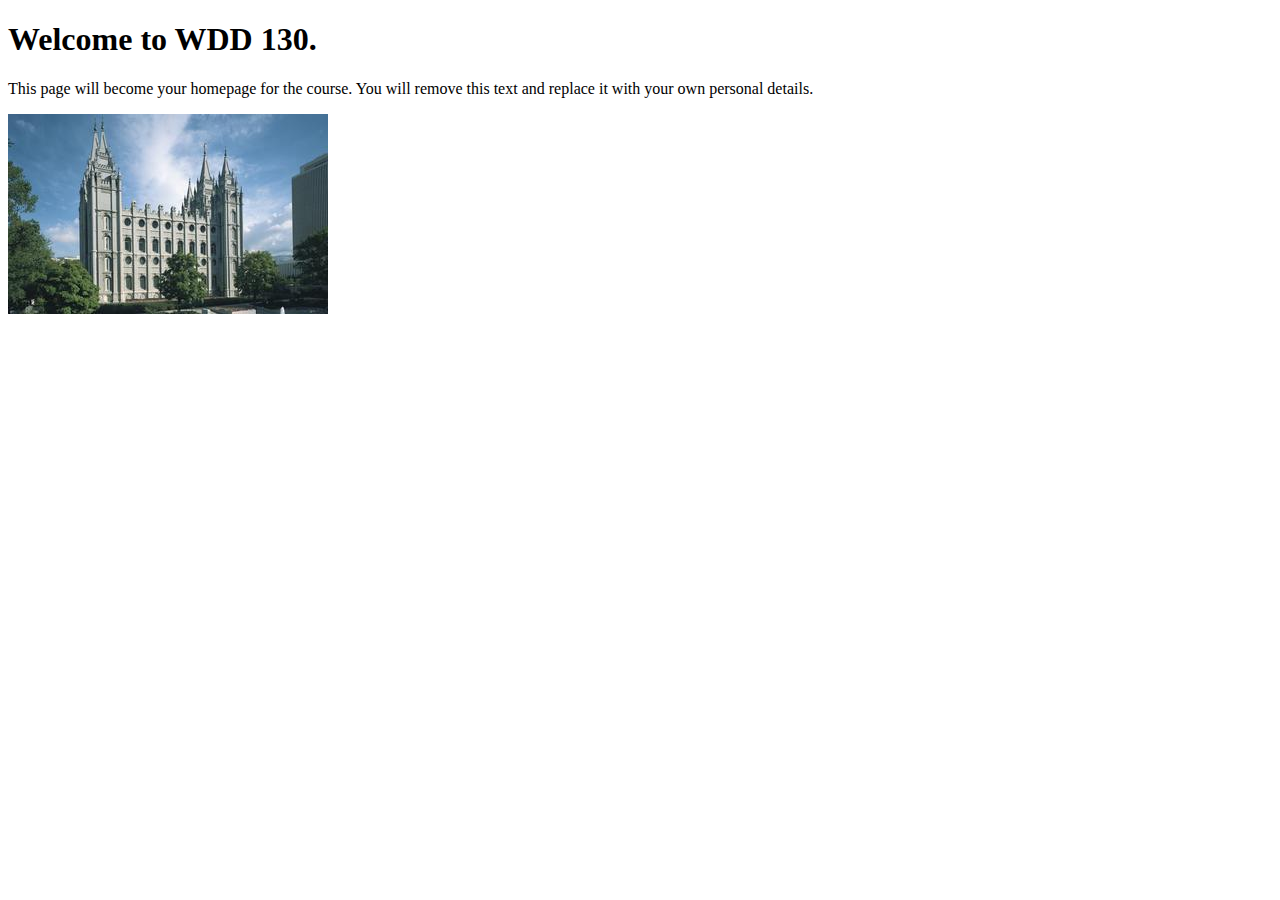
<file: index.html>
<!DOCTYPE html>
<html lang="en">
<head>
    <meta charset="UTF-8">
    <meta name="viewport" content="width=device-width, initial-scale=1.0">
    <title>WDD 130 | Personal Homepage</title>
</head>
<body>
    <h1>Welcome to WDD 130.</h1>
    <p>This page will become your homepage for the course. You will remove this text and replace it with your own personal details.</p>

    <img src="images/salt-lake-temple.jpg" alt="The Salt Lake Temple.">
</body>
</html>
</file>
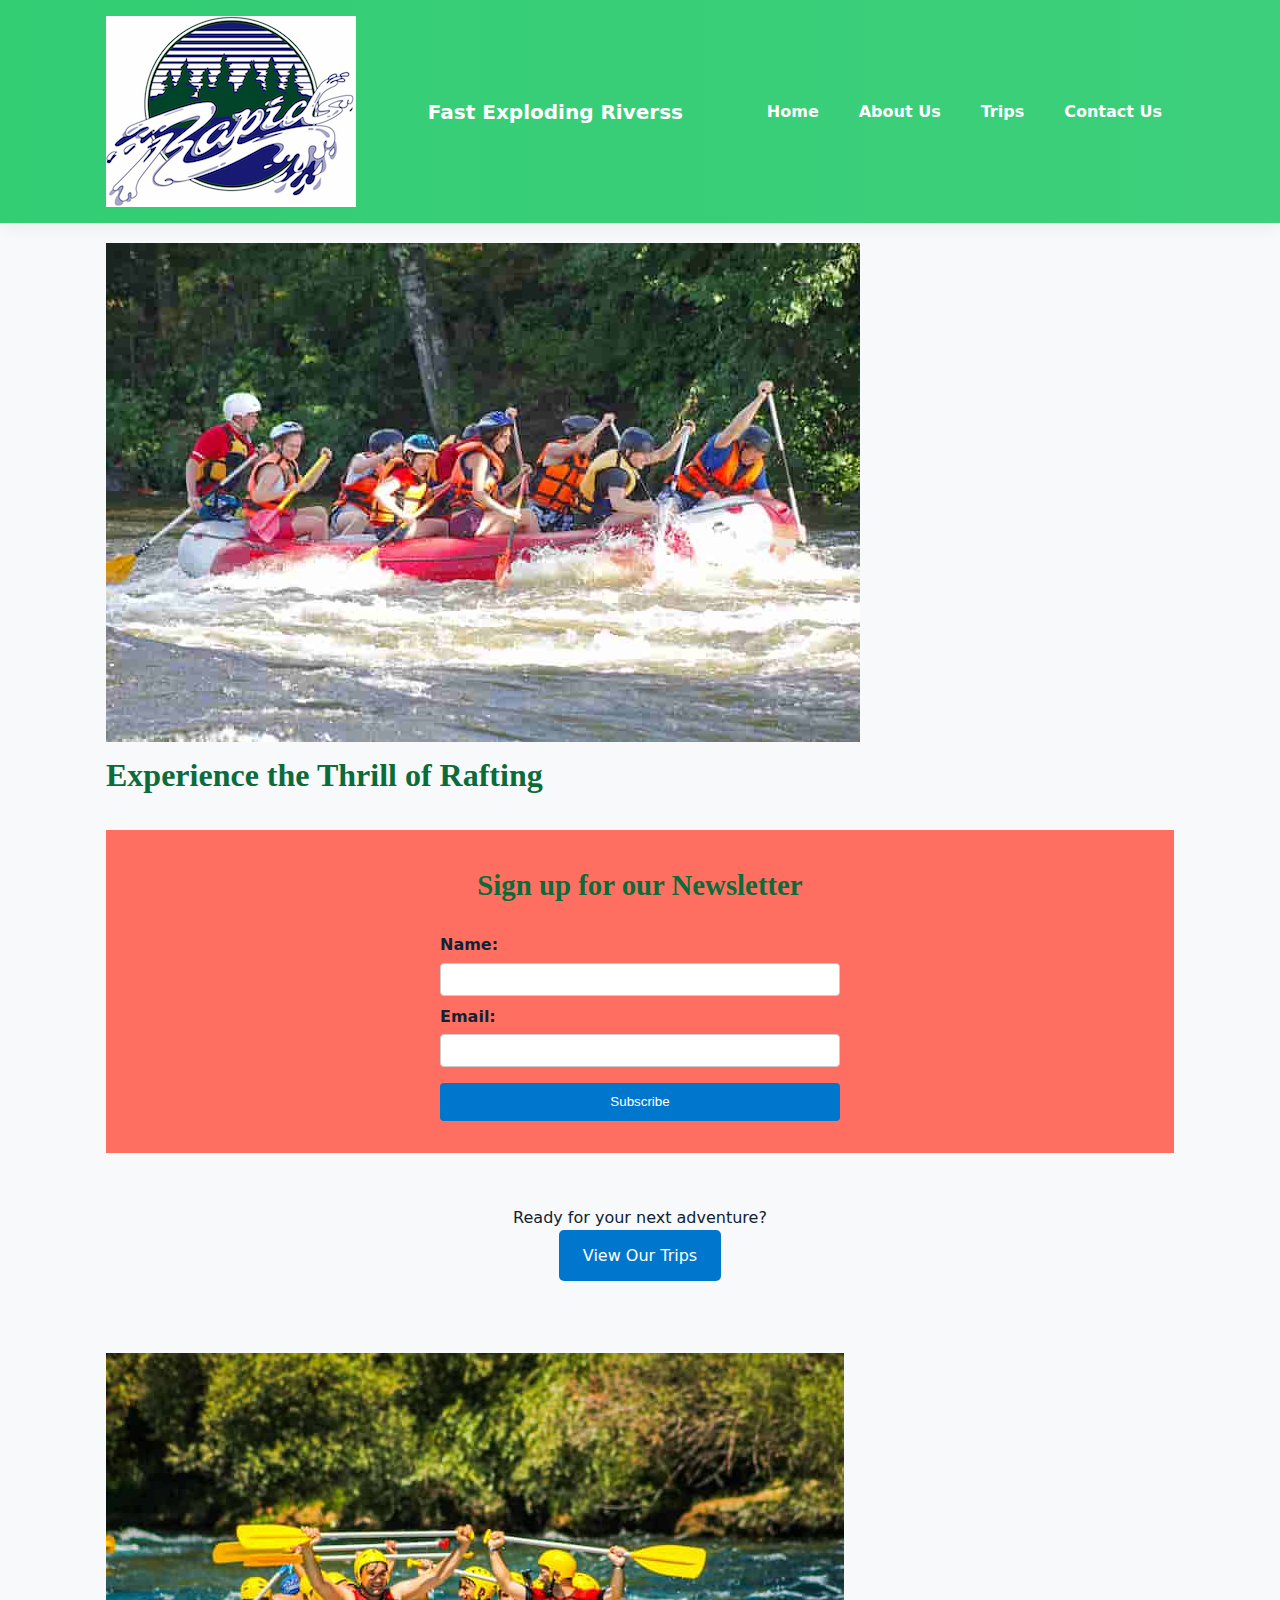
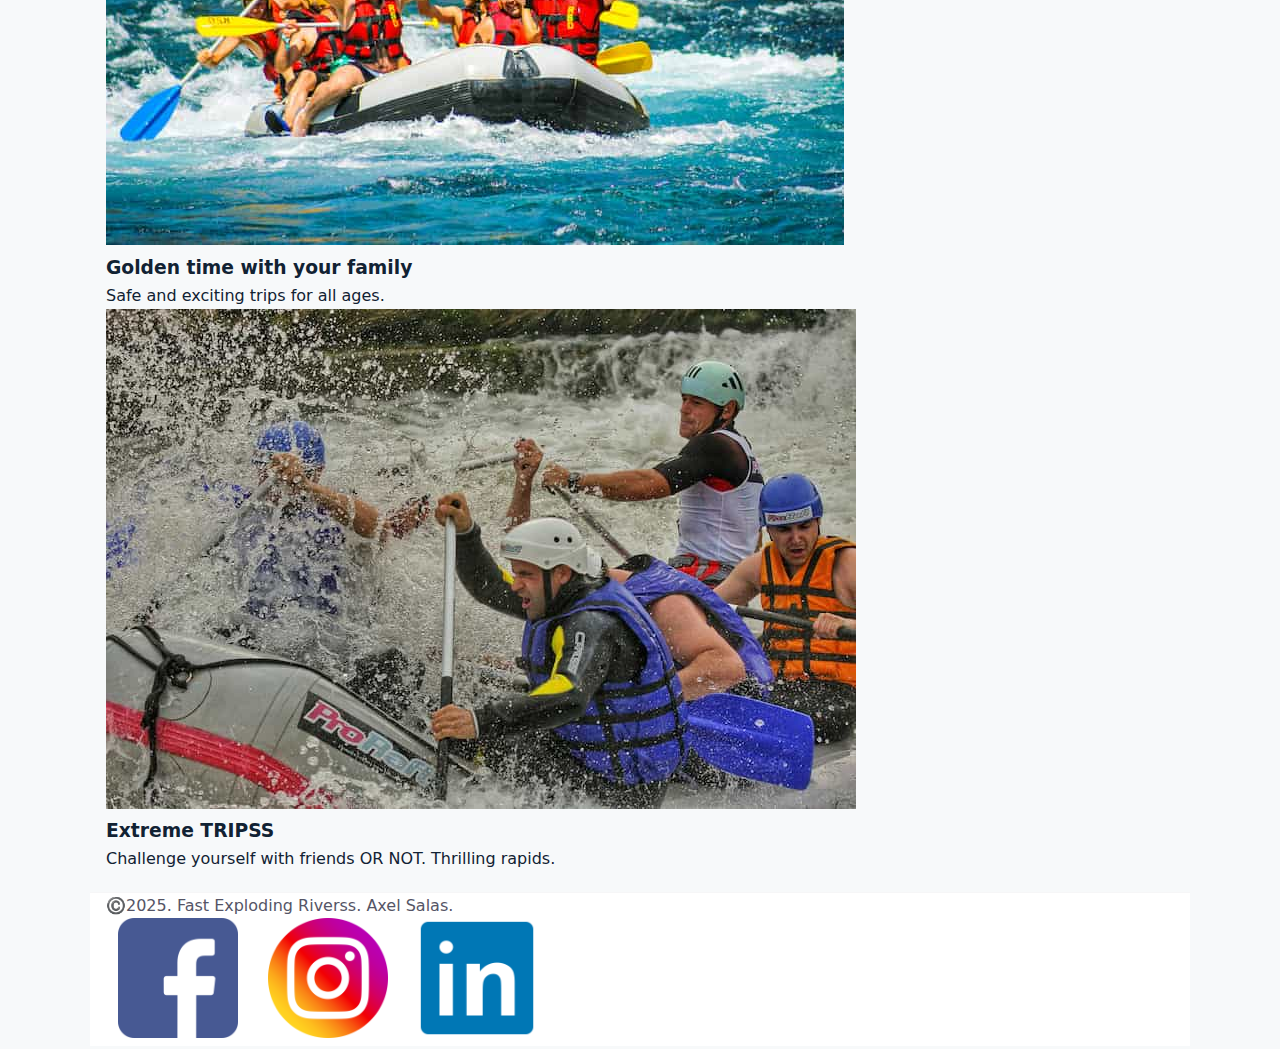
<file: wwr/index.html>
<!DOCTYPE html>
<html lang="en">

<head>
    <meta charset="UTF-8">
    <meta name="viewport" content="width=device-width, initial-scale=1.0">
    <title>Document</title>
    <meta name="author" content="Axel Salas Espinoza">
    <link rel="stylesheet" href="styles/rafting.css">
</head>

<body>
    <header>
        <div class="container">
            <img src="images/wwr_logo.jpg" alt="Image of the logo of the rapids web">
            <div id="logo">Fast Exploding Riverss</div>
            <nav>
                <ul>
                    <li><a href="index.html">Home</a></li>
                    <li><a href="about.html">About Us</a></li>
                    <li><a href="trips.html">Trips</a></li>
                    <li><a href="contact.html">Contact Us</a></li>
                </ul>
            </nav>
        </div>
    </header>

    <main class="container">
        <section class="herohome">
            <img src="images/full_hero_home.jpg" alt="Rafting adventure">
            <h1>Experience the Thrill of Rafting</h1>
        </section>
        <!-- Newsletter form -->
        <section class="newsletter">
            <h2>Sign up for our Newsletter</h2>
            <form>
                <label for="name">Name:</label>
                <input type="text" id="name" name="name" required>

                <label for="email">Email:</label>
                <input type="email" id="email" name="email" required>

                <button type="submit">Subscribe</button>
            </form>
        </section>
        <section class="cta">
            <p>Ready for your next adventure?</p>
            <a href="trips.html" class="btn">View Our Trips</a>
        </section>
        <section class="offerings">
            <div class="grid">
                <div>
                    <img src="images/family.jpg" alt="Family rafting">
                    <h3>Golden time with your family</h3>
                    <p>Safe and exciting trips for all ages.</p>
                </div>
                <div>
                    <img src="images/extreme.jpg" alt="Extreme rafting">
                    <h3>Extreme TRIPSS</h3>
                    <p>Challenge yourself with friends OR NOT. Thrilling rapids.</p>
                </div>
            </div>
        </section>

    </main>

    <footer class="container">
        <p>©️2025. Fast Exploding Riverss. Axel Salas.</p>

        <nav class="socialmedia">
            <a href="https://facebook.com">
                <img src="images/facebook_wwr.png" alt="facebook Icon" width="120">
            </a>
            <a href="https://instagram.com">
                <img src="images/inst_wwr.png" alt="instagram Icon" width="120">
            </a>
            <a href="https://linkedin.com">
                <img src="images/linkd.png" alt="LinkedIn Icon" width="120">
            </a>
        </nav>


    </footer>


</body>

</html>
</file>
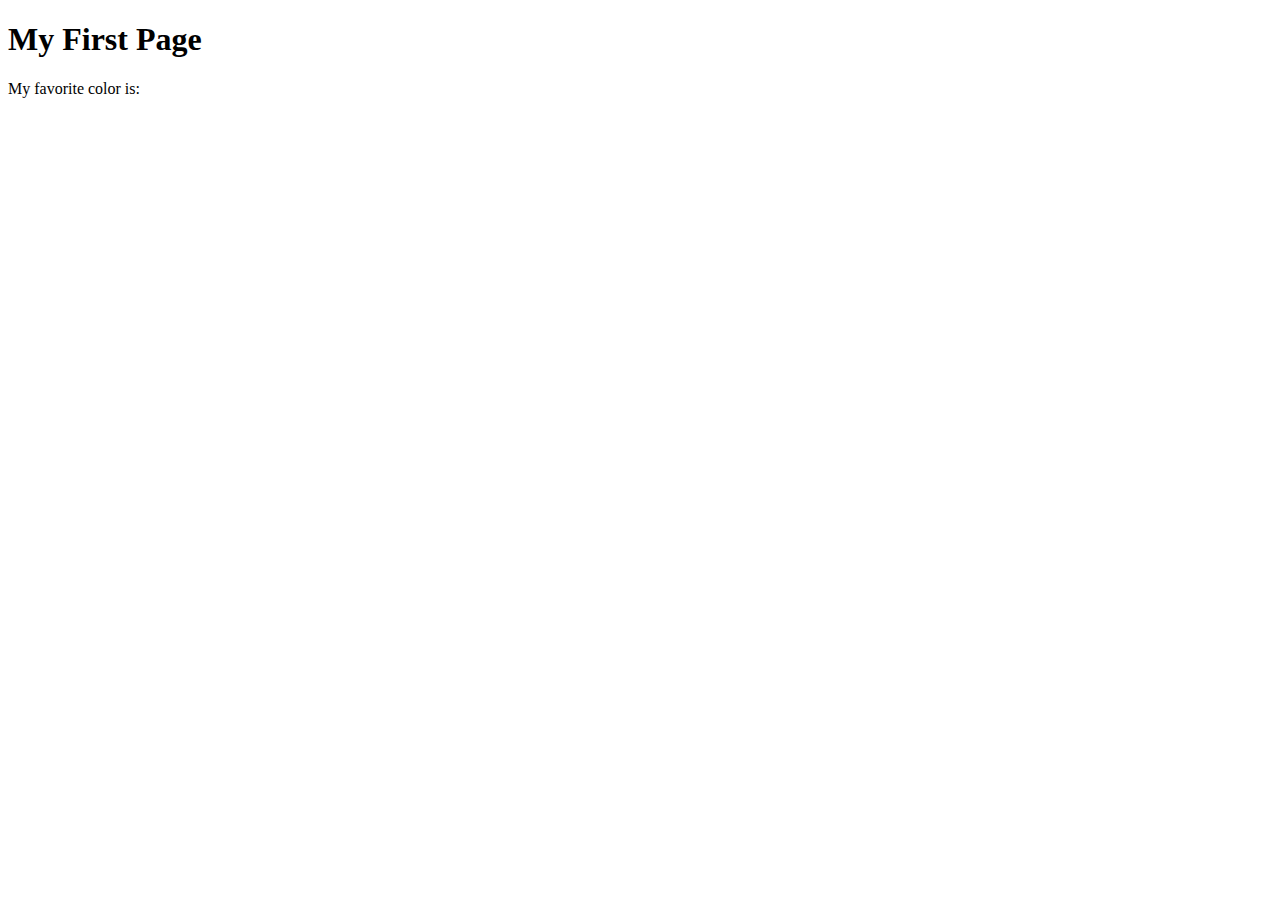
<file: week01/first-page.html>
<!DOCTYPE html>
<html lang="en">
<head>
    <meta charset="UTF-8">
    <meta name="viewport" content="width=device-width, initial-scale=1.0">
    <title>My First Page</title>
</head>
<body>
    <h1>My First Page</h1>
    <p>My favorite color is: </p>
</body>
</html>
</file>
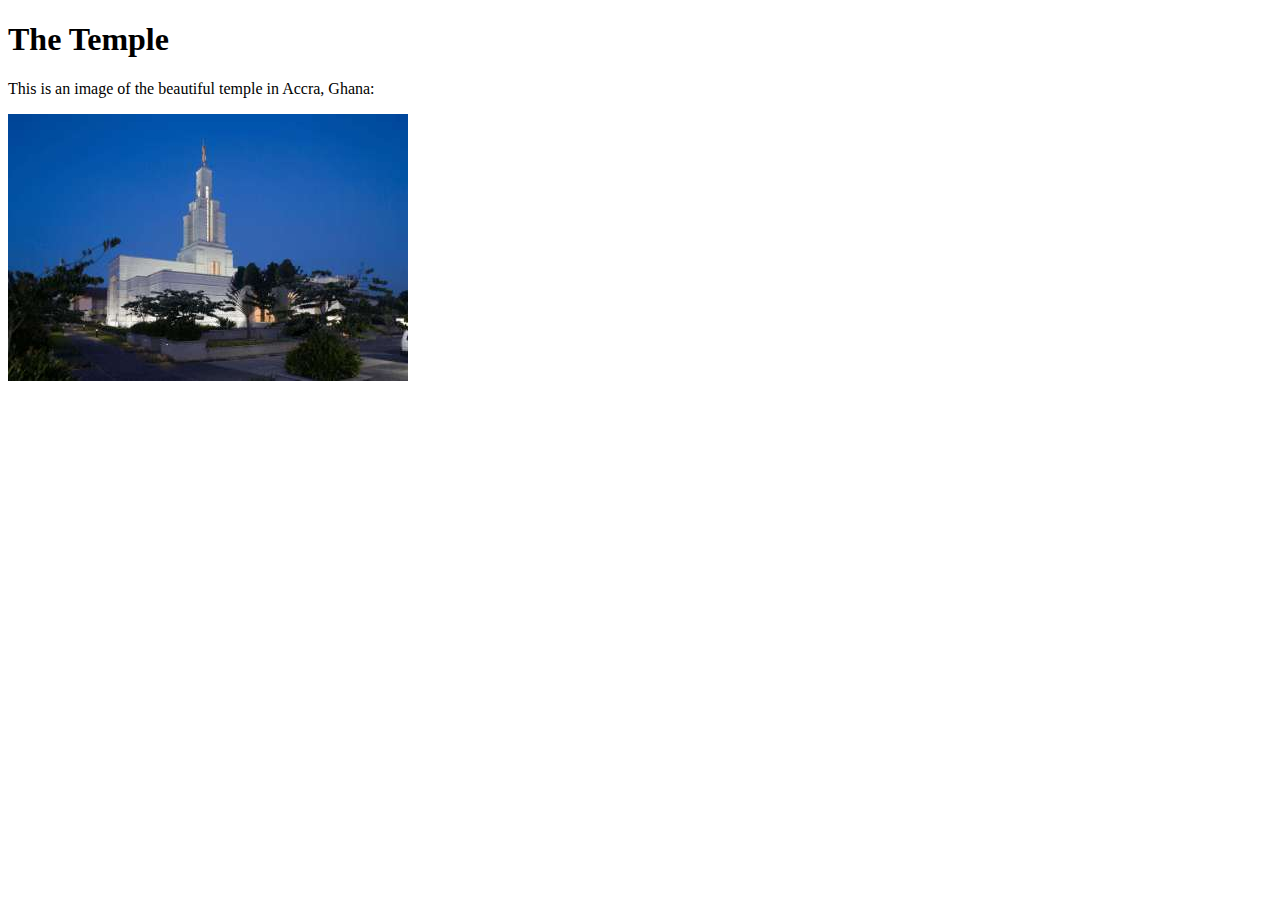
<file: week01/images-solution.html>
<!DOCTYPE html>
<html lang="en">
<head>
    <meta charset="UTF-8">
    <meta name="viewport" content="width=device-width, initial-scale=1.0">
    <title>Temple Image</title>
</head>
<body>
    <h1>The Temple</h1>
    <p>This is an image of the beautiful temple in Accra, Ghana:</p>
    <img src="images/temple-small.jpg" alt="The Accra Ghana Temple">
    
</body>
</html>
</file>
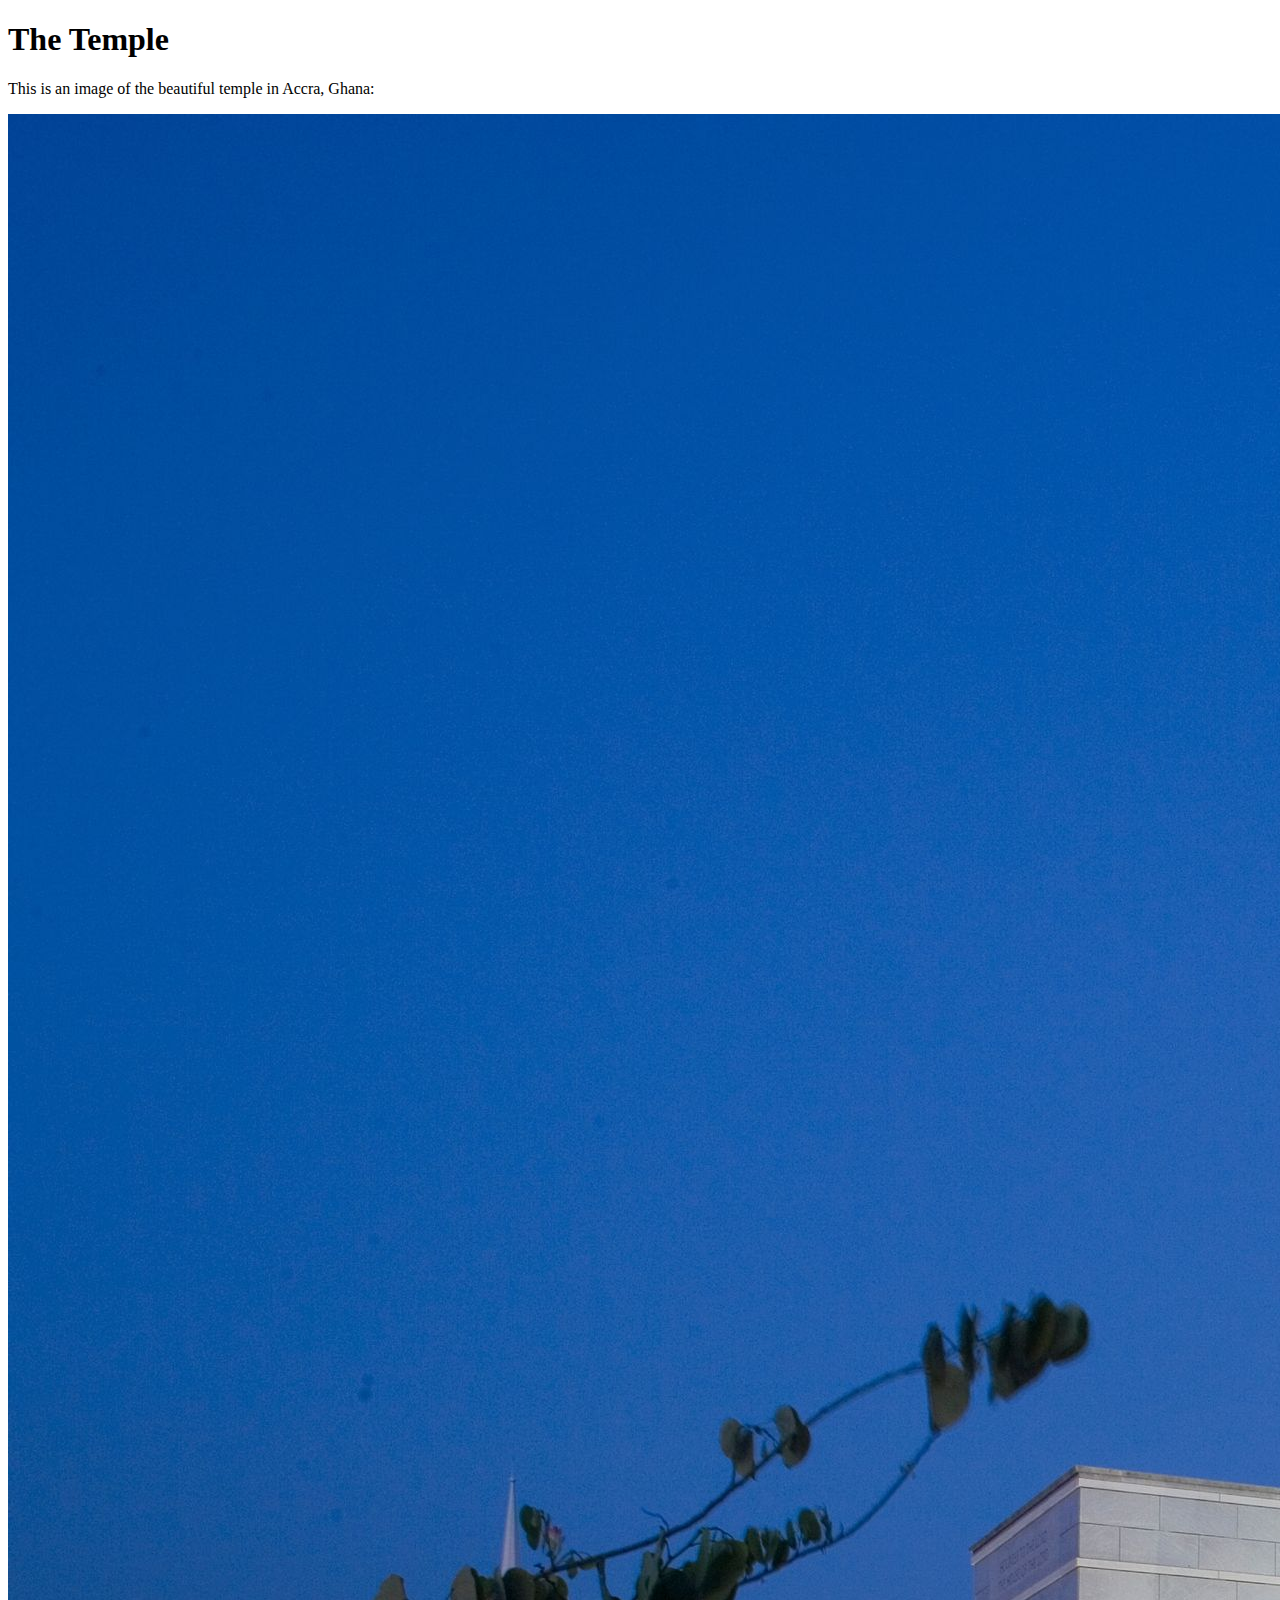
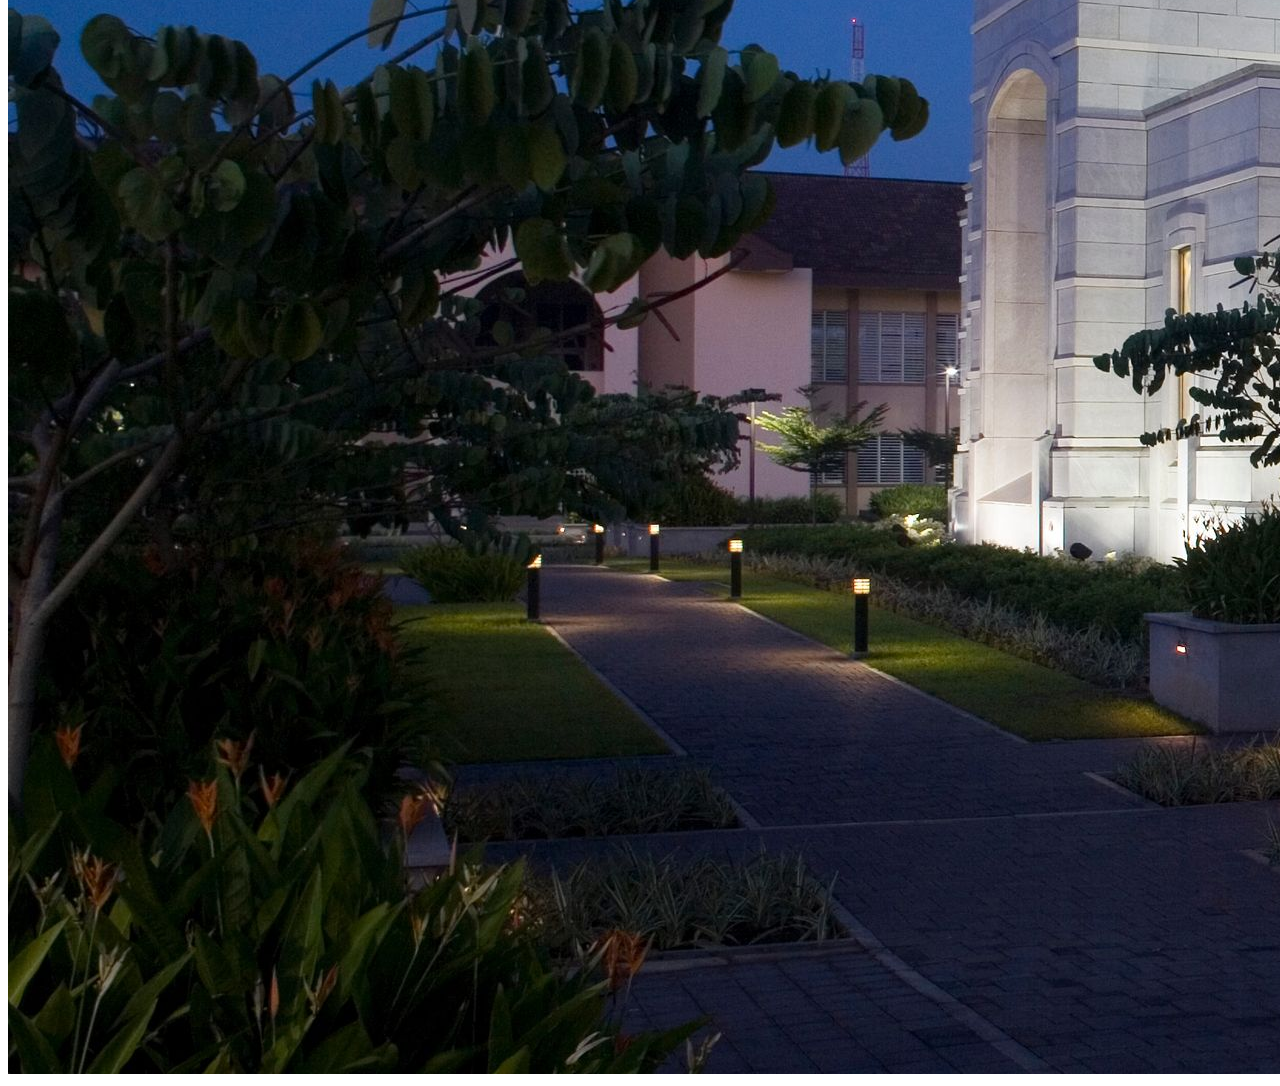
<file: week01/images.html>
<!DOCTYPE html>
<html lang="en">
<head>
    <meta charset="UTF-8">
    <meta name="viewport" content="width=device-width, initial-scale=1.0">
    <title>Temple Image</title>
</head>
<body>
    <h1>The Temple</h1>
    <p>This is an image of the beautiful temple in Accra, Ghana:</p>
    <img src="images/temple-large.jpeg" alt="The Accra Ghana Temple">
    
</body>
</html>
</file>
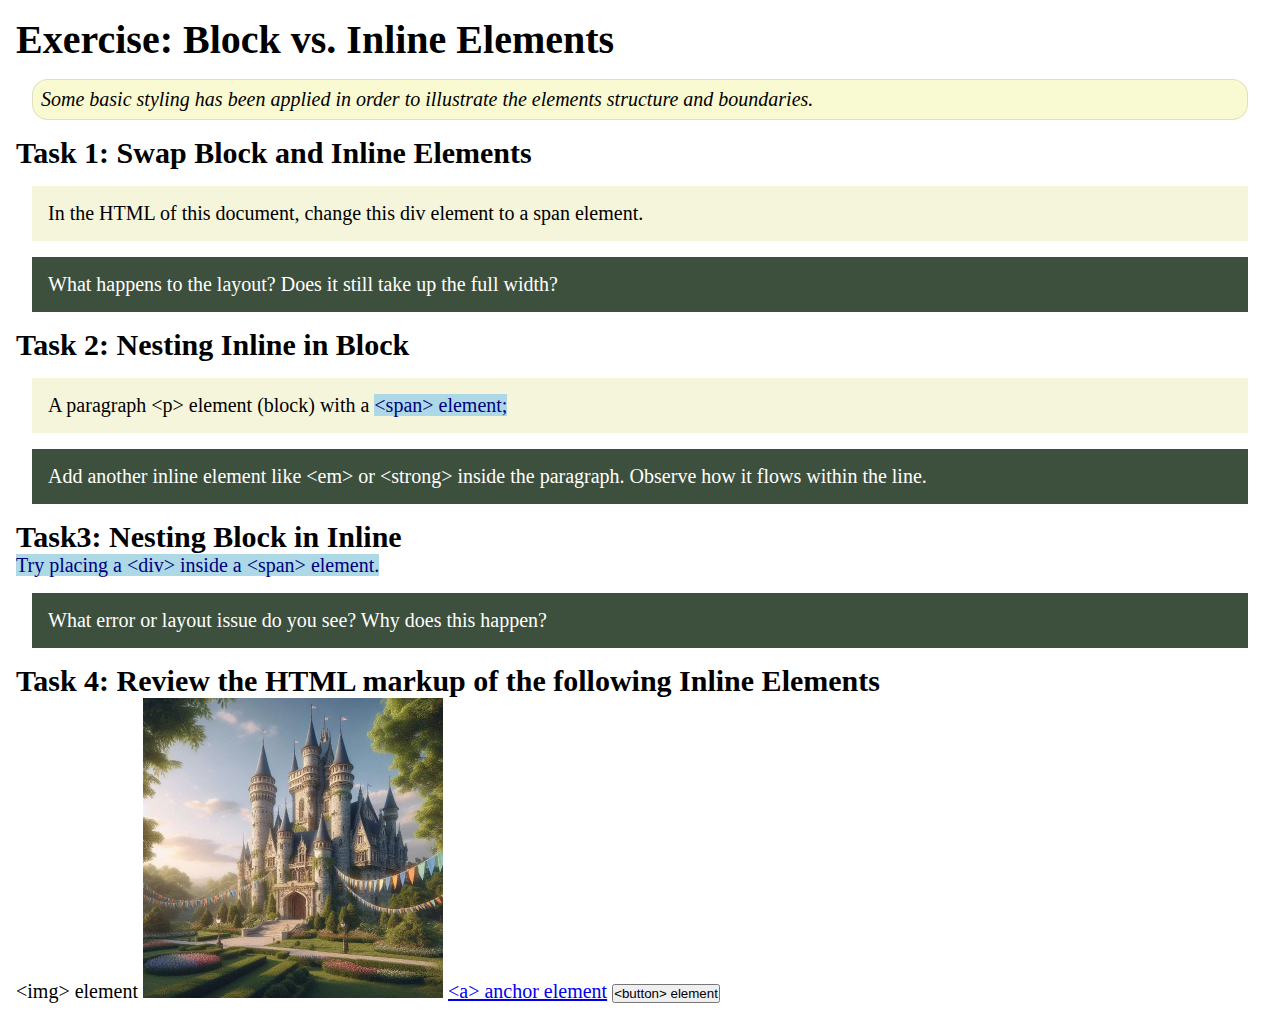
<file: week02/block-vs-inline.html>
<!DOCTYPE html>
<html lang="en">

<head>
    <meta charset="UTF-8">
    <meta name="viewport" content="width=device-width, initial-scale=1.0">
    <title>Exercise: Block vs. Inline Elements</title>
    <link rel="stylesheet" href="styles/block-vs-inline.css">
</head>

<body>
    <main>
        <h1>Exercise: Block vs. Inline Elements</h1>
        <p class="note">Some basic styling has been applied in order to illustrate the elements structure and
            boundaries.</p>

        <h2>Task 1: Swap Block and Inline Elements</h2>
        <div>In the HTML of this document, change this div element to a span element.</div>

        <p class="question">What happens to the layout? Does it still take up the full width?</p>

        <h2>Task 2: Nesting Inline in Block</h2>
        <p>A paragraph &lt;p&gt; element (block) with a <span>&lt;span&gt; element;</span></p>
        <p class="question">Add another inline element like &lt;em&gt; or &lt;strong&gt; inside the paragraph. Observe
            how it flows within the line.</p>

        <h2>Task3: Nesting Block in Inline</h2>
        <span>Try placing a &lt;div&gt; inside a &lt;span&gt; element.</span>
            <p class="question">What error or layout issue do you see? Why does this happen?</p>


            <h2>Task 4: Review the HTML markup of the following Inline Elements</h2>
        &lt;img&gt; element
        <img src="images/castle.webp" alt="placeholder image (images are inline)" width="300" height="300">
        <a href="https://churchofjesuschrist.org">&lt;a&gt; anchor element</a>
        <button type="button">&lt;button&gt; element</button>
    </main>
</body>

</html>
</file>
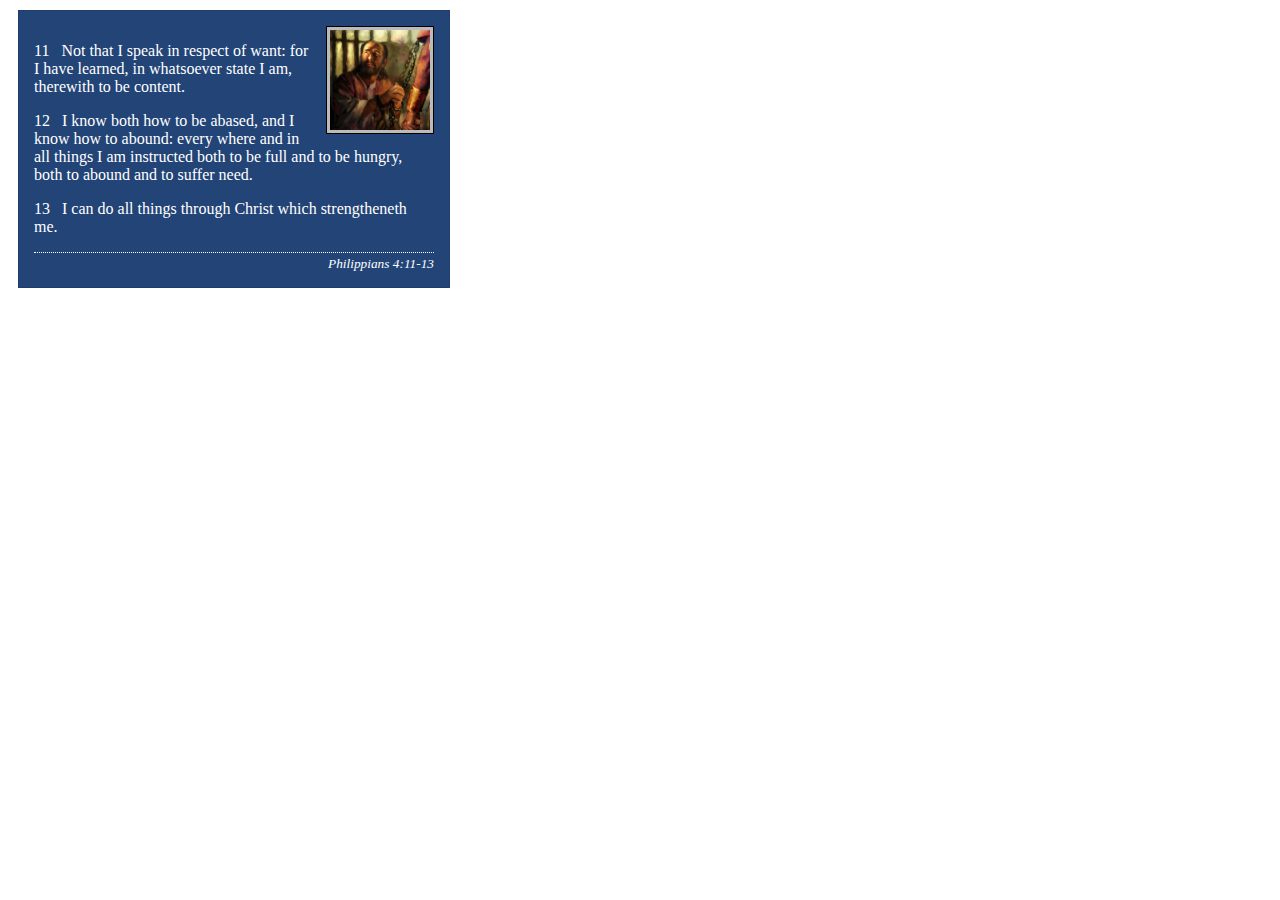
<file: week02/box-model-solution.html>
<!DOCTYPE html>
<html lang="en">
<head>
    <meta charset="UTF-8">
    <meta name="viewport" content="width=device-width, initial-scale=1.0">
    <title>Box Model Activity</title>
    <link rel="stylesheet" href="styles/box-model-solution.css">
</head>
<body>
    <main>
        <div class="callout">
            <img src="images/apostle-paul-imprisoned.webp" alt="Paul the Apostle - Imprisoned in Rome" width="200" height="200">
            <blockquote>
                <p>11 &nbsp; Not that I speak in respect of want: for I have learned, in whatsoever state I am, therewith to be content.</p>
                <p>12 &nbsp; I know both how to be abased, and I know how to abound: every where and in all things I am instructed both to be full and to be hungry, both to abound and to suffer need.</p>
                <p>13 &nbsp; I can do all things through Christ which strengtheneth me.</p>
            </blockquote>
            <cite>Philippians 4:11-13</cite>
        </div>
    </main>
</body>
</html>
</file>
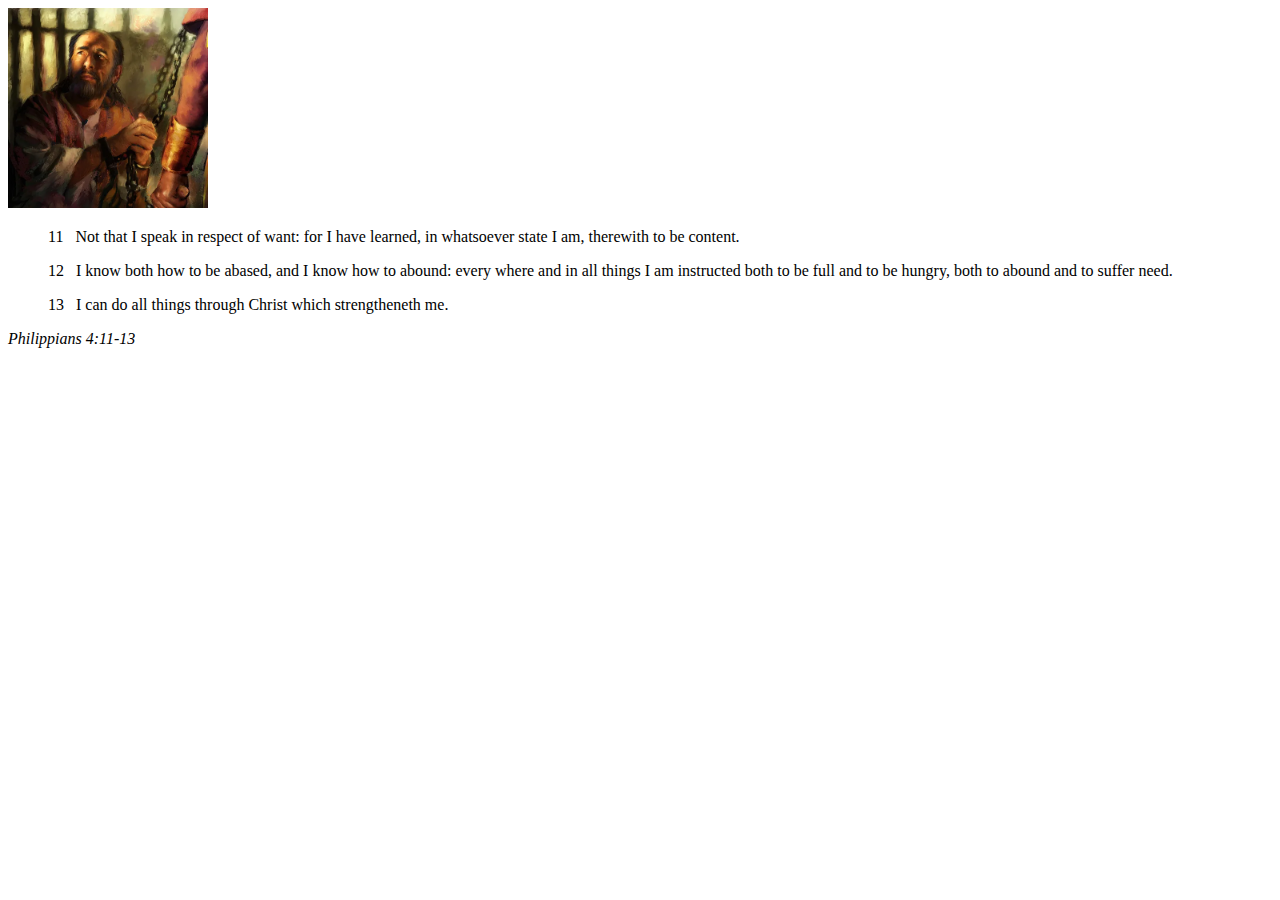
<file: week02/box-model.html>
<!DOCTYPE html>
<html lang="en">
<head>
    <meta charset="UTF-8">
    <meta name="viewport" content="width=device-width, initial-scale=1.0">
    <title>Box Model Activity</title>
</head>
<body>
    <main>
        <div class="callout">
            <img src="images/apostle-paul-imprisoned.webp" alt="Paul the Apostle - Imprisoned in Rome" width="200" height="200">
            <blockquote>
                <p>11 &nbsp; Not that I speak in respect of want: for I have learned, in whatsoever state I am, therewith to be content.</p>
                <p>12 &nbsp; I know both how to be abased, and I know how to abound: every where and in all things I am instructed both to be full and to be hungry, both to abound and to suffer need.</p>
                <p>13 &nbsp; I can do all things through Christ which strengtheneth me.</p>
            </blockquote>
            <cite>Philippians 4:11-13</cite>
        </div>
    </main>
</body>
</html>
</file>
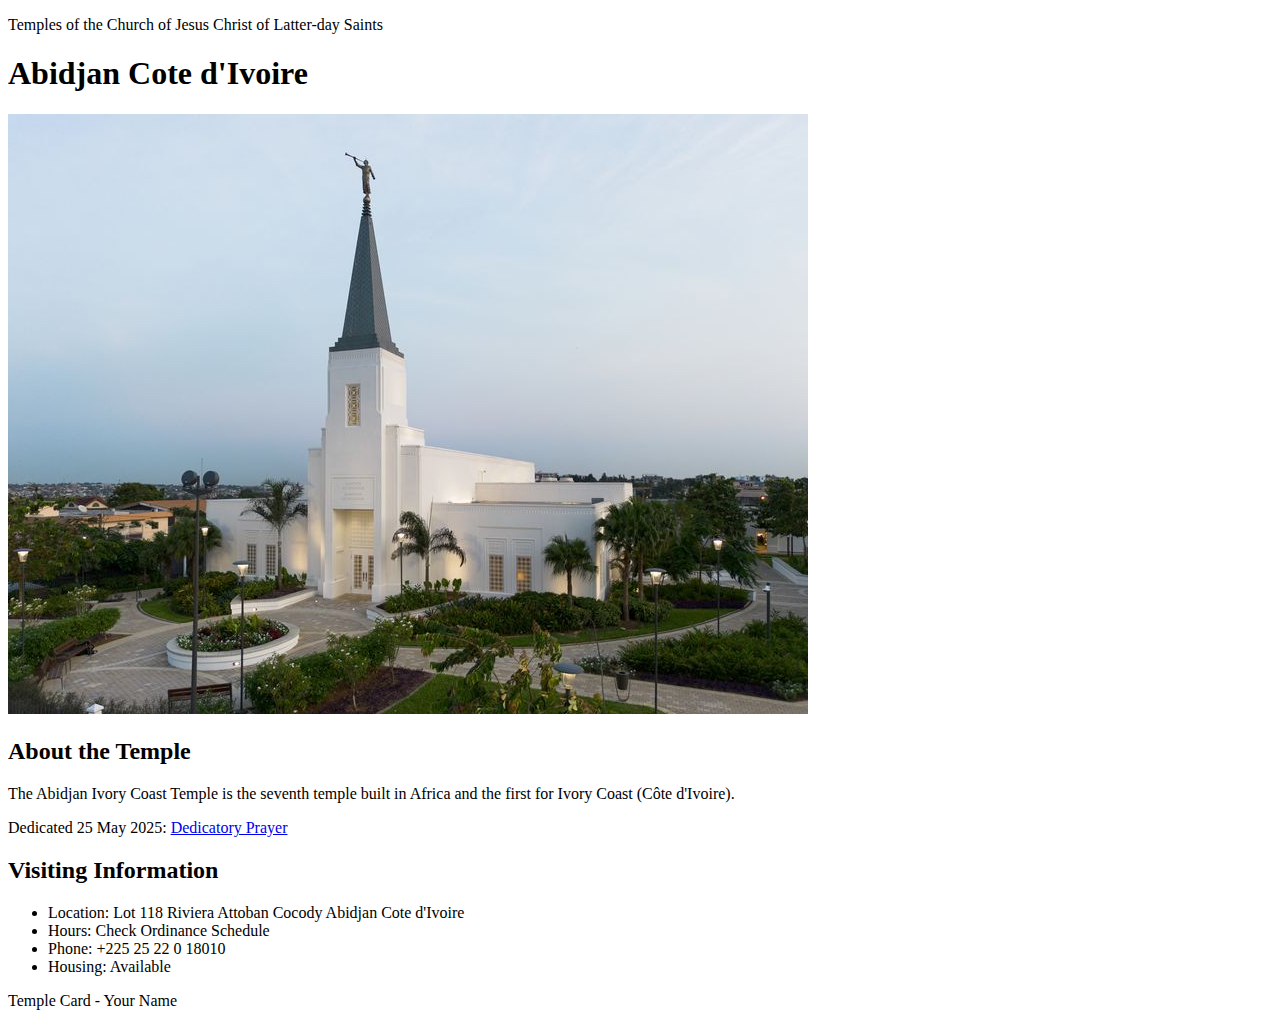
<file: week02/temple.html>
<!DOCTYPE html>
<html lang="en">

<head>
    <meta charset="UTF-8">
    <meta name="viewport" content="width=device-width, initial-scale=1.0">
    <title>Temple Card - Abidjan Cote d'Ivoire</title>
</head>

<body>
    <header>
        <p>Temples of the Church of Jesus Christ of Latter-day Saints</p>
    </header>
    <main>
        <h1>Abidjan Cote d'Ivoire</h1>
        <picture>
            <img src="images/abidjan-ivory-coast.jpeg" alt="Abidjan Cote d'Ivoire Temple">
        </picture>
        <section>
            <h2>About the Temple</h2>
            <p>The Abidjan Ivory Coast Temple is the seventh temple built in Africa and the first for Ivory Coast (Côte
                d'Ivoire).</p>
            <p>Dedicated 25 May 2025: <a
                    href="https://www.churchofjesuschrist.org/temples/dedicatory-prayer/abidjan-ivory-coast-temple/2025-05-25?lang=eng"
                    target="_blank" rel="noopener noreferrer">Dedicatory Prayer</a></p>
        </section>
        <section>
            <h2>Visiting Information</h2>
            <ul>
                <li>Location: Lot 118 Riviera Attoban Cocody Abidjan Cote d'Ivoire</li>
                <li>Hours: Check Ordinance Schedule</li>
                <li>Phone: +225 25 22 0 18010</li>
                <li>Housing: Available</li>
            </ul>
        </section>
    </main>
    <footer>
        <p>Temple Card - Your Name</p>
    </footer>
</body>

</html>
</file>
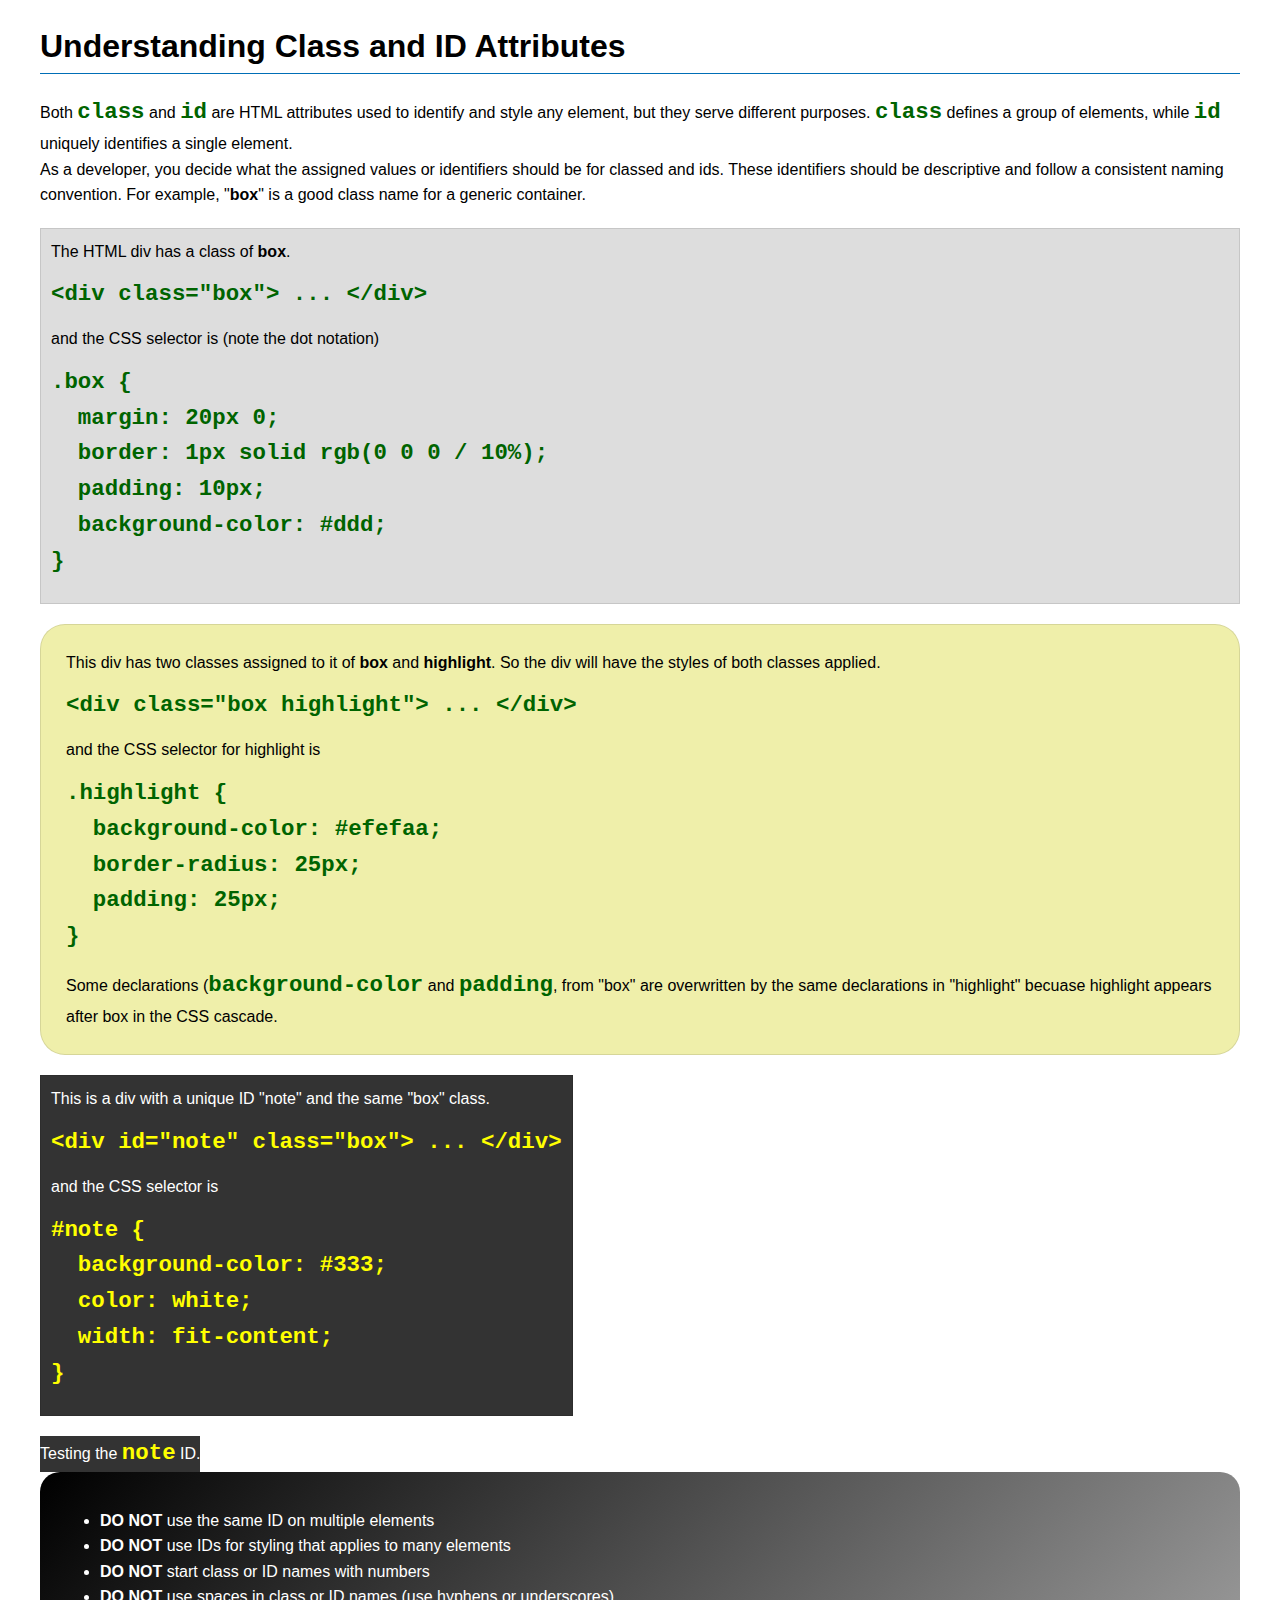
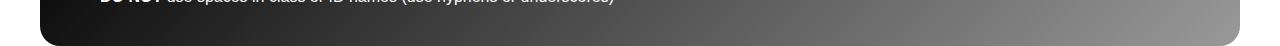
<file: week03/class-and-id.html>
<!DOCTYPE html>
<html lang="en">

<head>
    <meta charset="UTF-8">
    <meta name="viewport" content="width=device-width, initial-scale=1.0">
    <title>Class vs ID Attributes</title>
    <link rel="stylesheet" href="styles/class-and-id.css">
</head>

<body>
    <h1>Understanding Class and ID Attributes</h1>
    <p>Both <code>class</code> and <code>id</code> are HTML attributes used to identify and style any element, but they
        serve different purposes. <code>class</code> defines a group of elements, while <code>id</code> uniquely
        identifies a single element.</p>
    <p>As a developer, you decide what the assigned values or identifiers should be for classed and ids. These
        identifiers should be
        descriptive and follow a consistent naming convention. For example, "<strong>box</strong>" is a good class name
        for a generic container.</p>
    <div class="box">
        <p>The HTML div has a class of <strong>box</strong>.</p>
        <pre><code class="html">&lt;div class="box"&gt; ... &lt;/div&gt;</code></pre>
        and the CSS selector is (note the dot notation)
        <pre><code class="css">.box {
  margin: 20px 0;
  border: 1px solid rgb(0 0 0 / 10%);
  padding: 10px;
  background-color: #ddd; 
}</code></pre>
    </div>

    <div class="box highlight">
        <p>This div has two classes assigned to it of <strong>box</strong> and <strong>highlight</strong>. So the div
            will have the styles of both classes applied.</p>
        <pre><code class="html">&lt;div class="box highlight"&gt; ... &lt;/div&gt;</code></pre>
        and the CSS selector for highlight is
        <pre><code class="css">.highlight {
  background-color: #efefaa;
  border-radius: 25px;
  padding: 25px;
}</code></pre>
<p>Some declarations (<code>background-color</code> and <code>padding</code>, from "box" are overwritten by the same declarations in "highlight" becuase highlight appears after box in the CSS cascade.</p>
    </div>

    <div id="note" class="box">
        <p>This is a div with a unique ID "note" and the same "box" class.</p>
        <pre><code class="html">&lt;div id="note" class="box"&gt; ... &lt;/div&gt;</code></pre>
        and the CSS selector is
        <pre><code class="css">#note {
  background-color: #333;
  color: white;
  width: fit-content;
}</code></pre>
    </div>

    <div id="note">
        <p>Testing the <code>note</code> ID.</p>
    </div>

    <section id="best-practice">
        <ul>
            <li><strong>DO NOT</strong> use the same ID on multiple elements</li>
            <li><strong>DO NOT</strong> use IDs for styling that applies to many elements</li>
            <li><strong>DO NOT</strong> start class or ID names with numbers</li>
            <li><strong>DO NOT</strong> use spaces in class or ID names (use hyphens or underscores)</li>
        </ul>
    </section>




</body>

</html>
</file>
<file: wwr/styles/rafting.css>
:root{
  --primary-color: #2ECC71;     
  --secondary-color: #FF6F61;   
  --accent1-color: #1E90FF;     
  --accent2-color: #FFFFFF;     
  --muted-bg: #f7f9fa;
  --heading-font: "Abril Fatface", "Georgia", serif;
  --body-font: "Quattrocento Sans", system-ui, sans-serif;
}


*{ box-sizing: 
  border-box; margin:0; padding:0;
}


.container{ max-width: 1100px;
   margin: 0 auto;
   padding: 0 1rem; 
  }


body{
  font-family: var(--body-font);
  color: #123; /* texto base oscuro */
  background: var(--muted-bg);
  line-height: 1.6;
  -webkit-font-smoothing:antialiased;
}


header{
  background: linear-gradient(90deg, rgba(46,204,113,0.98), rgba(46,204,113,0.92));
  color: var(--accent2-color);
  padding: 1rem 0;
  box-shadow: 0 4px 18px rgba(16,24,40,0.06);
}

header .container{ display:flex; 
  align-items:center; 
  gap:1rem; 
  justify-content:space-between; 
}
#logo{ display:flex;
  align-items:center; 
  gap:.6rem; 
  font-weight:800; 
  font-size:1.25rem; 
  color:var(--accent2-color); 
}
#logo img{ height:48px; 
  width:auto; 
  border-radius:6px; 
  object-fit:cover; 
}


nav ul{ display:flex; 
  gap:1rem; 
  list-style:none; 
  align-items:center; 
  margin-left:auto; 
}

nav a{
  color:var(--accent2-color);
  text-decoration:none;
  font-weight:700;
  padding:.45rem .75rem;
  border-radius:8px;
 
}
nav a:hover{ background: rgba(255,255,255,0.12); 
transform: translateY(-1px); 
}


section{ padding: 1.25rem 0; 
}

h1, h2{ font-family: var(--heading-font);
   color: #0b6b3a; 
   margin-bottom:.6rem; 
  }

h2{ font-size:1.6rem; 
  text-align:center; 
  color:#0b6b3a; 
}


.hero{
  display: grid;
  grid-template-columns: 1.1fr .9fr;
  gap: 1.5rem;
  align-items: center;
  margin: 1.75rem 0;
}
.hero .hero-img{
  width:100%;
  height:520px;
  object-fit:cover;
  border-radius:12px;
  box-shadow: 0 12px 30px rgba(16,24,40,0.12);
  position: relative;
  overflow: hidden;
}


.hero .hero-title{
  position: absolute;
  left: 2rem;
  top: 2rem;
  background: rgba(0,0,0,0.45);
  color: #fff;
  padding:.8rem 1rem;
  border-radius:8px;
  font-size:1.8rem;
  letter-spacing:.6px;
  box-shadow: 0 8px 20px rgba(0,0,0,0.25);
}


.hero article{
  background: linear-gradient(180deg, #ffffff, #fbfdff);
  padding: 1.25rem;
  border-radius: 12px;
  box-shadow: 0 8px 24px rgba(16,24,40,0.06);
  color: var(--accent1-color);
}

.hero article img{ float:right; 
  width:140px; 
  margin-left:1rem; 
  border-radius:8px;
   object-fit:cover;
   }


.history .columns{
  display: grid;
  grid-template-columns: 1fr 420px 1fr;
  gap: 1rem;
  align-items: center;
  margin-top: .75rem;
}
.history .columns img{ width:100%; 
  height:320px; 
  object-fit:cover;
  border-radius:10px; 
  box-shadow: 0 8px 20px rgba(16,24,40,0.06); }


.gallery-row{
  display: grid;
  grid-template-columns: repeat(4, 1fr);
  gap: 1rem;
  margin-top: .75rem;
}
.gallery-row figure{
  background:#fff;
  padding:.6rem;
  border-radius:10px;
  text-align:center;
  box-shadow: 0 6px 18px rgba(16,24,40,0.06);
}
.gallery-row img{ width:100%; 
  height:160px; 
  object-fit:cover; 
  border-radius:8px;
 }


footer{
  background:#fff;
  padding:1.25rem 0;
  margin-top:2rem;
  border-top: 1px solid rgba(16,24,40,0.04);
}

footer p{ color:#556; }


a.cta{
  display:inline-block;
  background: var(--secondary-color);
  color:#fff;
  padding:.6rem 1rem;
  border-radius:8px;
  font-weight:700;
  text-decoration:none;
  box-shadow: 0 8px 20px rgba(255,111,97,0.18);
}

a.cta:hover{ transform: translateY(-3px); 
}

/* I used IA in the media part because i dont knowed what more to do and it looked horrible. */
@media (max-width: 1000px){
  .hero{ grid-template-columns: 1fr; }
  .history .columns{ grid-template-columns: 1fr; }
  .gallery-row{ grid-template-columns: repeat(2, 1fr); }
  .hero .hero-img{ height:420px; }
} 
     
@media (max-width: 520px){
  nav ul{ gap:.5rem; font-size:.95rem; }
  .gallery-row{ grid-template-columns: 1fr; }
  .hero .hero-img{ height:320px; }
  .hero article img{ width:100px; float:none; display:block; margin:0 auto 1rem; }
  .hero .hero-title{ left: .8rem; top: .8rem; font-size:1.1rem; }
}

/* Home */
.hero {
  position: relative;        
  width: 100%;               
  max-height: 500px;         
  overflow: hidden;          
}

.hero img {
  width: 100%;               
  height: auto;              
  display: block;            
}

.hero h1 {
  position: absolute;        
  top: 40%;                  
  left: 10%;                
  color: white;              
  font-size: 2.5rem;         
  text-shadow: 2px 2px 5px rgba(0,0,0,0.7); 
}


.newsletter {
  background-color: #FF6F61; 
  padding: 2rem;
  text-align: center;
}

.newsletter h2 {
  margin-bottom: 1rem;
  font-size: 1.8rem;
}

.newsletter form {
  display: flex;
  flex-direction: column;  
  max-width: 400px;
  margin: 0 auto;            
}

.newsletter label {
  margin-top: 0.5rem;
  font-weight: bold;
  text-align: left;
}

.newsletter input {
  padding: 0.5rem;
  margin-top: 0.3rem;
  border: 1px solid #ccc;
  border-radius: 4px;
}

.newsletter button {
  margin-top: 1rem;
  padding: 0.7rem;
  background-color: #0077cc;
  color: white;
  border: none;
  border-radius: 4px;
  cursor: pointer;
}

.cta {
  text-align: center;
  margin: 2rem 0;
}

.cta .btn {
  display: inline-block;
  padding: 0.8rem 1.5rem;
  background-color: #0077cc;
  color: white;
  text-decoration: none;
  border-radius: 5px;
}

.cta .btn:hover {
  background-color: #005fa3;
}

.trips-grid {
  display: grid;
  grid-template-columns: repeat(auto-fit, minmax(250px, 1fr));
  gap: 2rem;
  margin: 2rem 0;
}

.trip img {
  width: 100%;
  border-radius: 8px;
}

.trip h3 {
  margin-top: 0.5rem;
}


.trips-table {
  margin: 2rem 0;
}

.trips-table table {
  width: 100%;
  border-collapse: collapse;
}

.trips-table th, .trips-table td {
  border: 1px solid #ccc;
  padding: 0.8rem;
  text-align: center;
}

.trips-table th {
  background-color: #f4f4f4;
}
</file>
<file: week02/styles/block-vs-inline.css>
* {
    margin: 0;
    padding: 0;
}

body {
    font-size: 20px;
    margin: 1rem;
}

p,
div {
    background-color: beige;
    margin: 1rem;
    padding: 1rem;
}

span {
    color: navy;
    background-color: lightblue;
}

code {
    margin: 0;
    padding: 0;
    color: green;
    font-size: 1.2rem;
}

.note {
    font-style: italic;
    background-color: lightgoldenrodyellow;
    border-radius: 1rem;
    border: 1px solid rgb(0 0 0 / 10%);
    margin: 1rem;
    padding: .5rem;
}

.question {
    background-color: #3d503d;
    color: #fff;
}
</file>
<file: week02/styles/box-model-solution.css>
.callout {
    max-width: 400px;
    margin: 10px;
    border: 1px solid rgba(0, 0, 0, .1);
    padding: 15px;
    background-color: #247;
    color: #fff;
}

.callout img {
    float: right;
    margin: 0 0 10px 15px;
    border: 1px solid #000;
    padding: 3px;
    background-color: #bbb;
    width: 100px;
    height: auto;

}

blockquote {
    margin: 0;
}

cite {
    display: block;
    border-top: 1px dotted #fff;
    padding-top: 3px;
    text-align: right;
    font-size: smaller;
}
</file>
<file: week03/styles/class-and-id.css>
body {
    font-family: Arial, sans-serif;
    line-height: 1.6;
    margin: 0;
    padding: 0 40px;
}

h1 {
    border-bottom: 1px solid rgb(0 110 182);
    padding-bottom: 0;
}



p {
    margin: 0;
}

code {
    color: darkgreen;
    font-weight: 700;
    font-size: 1.4rem;
}

/* Class examples - can be reused */

.box {
    margin: 20px 0;
    border: 1px solid rgb(0 0 0 / 10%);
    padding: 10px;
    background-color: #ddd; /* this is shorthand for #dddddd */
}

.highlight {
    background-color: #efefaa;
    border-radius: 25px;
    padding: 25px;
}

/* ID examples - should be unique */

#note {
    background-color: #333;
    color: white;
    width: fit-content;
}

#note code {
    color: yellow;
}

#best-practice {
    background: linear-gradient(135deg, #000 0%, #999 100%);
    color: white;
    border-radius: 20px;
    padding: 20px
}
</file>
